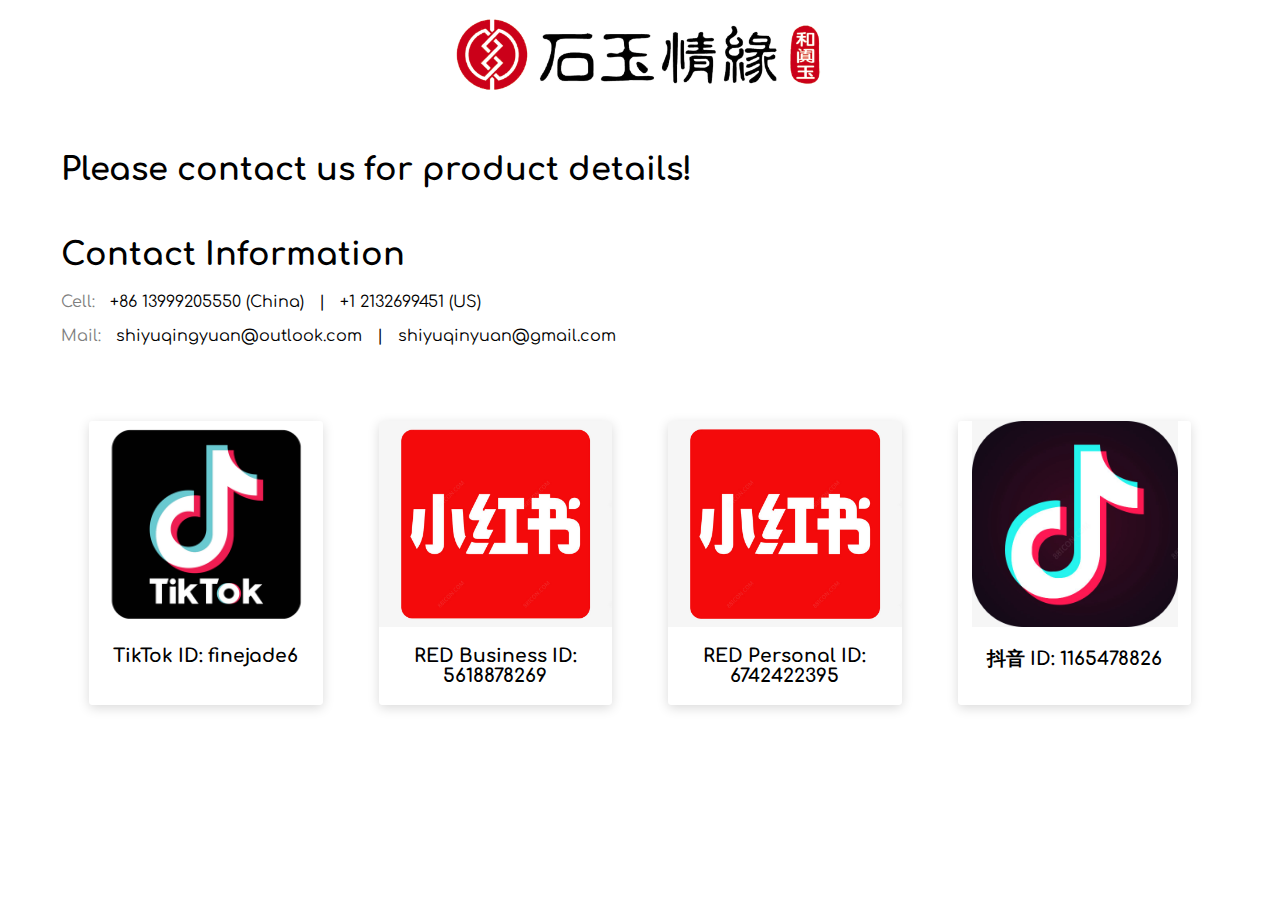
<file: fine_jade_home/contact/index.html>
<!DOCTYPE html>
<html lang="en">
<head>
    <meta charset="UTF-8">
    <meta http-equiv="X-UA-Compatible" content="IE=edge">
    <meta name="viewport" content="width=device-width, initial-scale=1.0">

    <link rel="stylesheet" href="https://fonts.googleapis.com/css?family=Comfortaa">
    <link rel="stylesheet" href="dict/contact_style.css">
    <link rel="icon" href="image/logo_final.png">
    <title>Fine Jade | Contacts</title>
</head>
<body>
    <div class="title">
        <img src="image/title.png" alt="title">
    </div>

    <div class="container">

        <h1 style="margin-top: 50px; margin-bottom: 50px;">
            Please contact us for product details!
        </h1>

        <h1>
            Contact Information
        </h1>

        <p>
            <span style="color:gray;">Cell: &nbsp;</span>
            +86 13999205550 (China)  &nbsp; | &nbsp; +1 2132699451 (US)
        </p>
        <p>
            <span style="color:gray;">Mail: &nbsp;</span>
            shiyuqingyuan@outlook.com &nbsp; | &nbsp; shiyuqinyuan@gmail.com
        </p>
    </div>

    <section class = "apps">
        <div class="apps__image container">
            <a href="https://www.tiktok.com/@finejade6?_t=8XOWVvERfqY&_r=1" target="_blank" rel="noopener noreferrer" class="article__item">
                <div class="article__image" style="background-image: url('image/social/tiktok.png');"></div>
                <div class="article__text">
                    <h3>TikTok ID: finejade6</h3>
                </div>
            </a>

            <a href="https://www.xiaohongshu.com/user/profile/62c66ac1000000000e00e8ce?xhsshare=CopyLink&appuid=62c66ac1000000000e00e8ce&apptime=1668574195" target="_blank" rel="noopener noreferrer" class="article__item">
                <div class="article__image" style="background-image: url('image/social/red.jpg');"></div>
                <div class="article__text">
                    <h3>RED Business ID: 5618878269</h3>
                </div>
            </a>

            <a href="https://www.xiaohongshu.com/user/profile/62c64afe0000000002000d94?xhsshare=CopyLink&appuid=62c64afe0000000002000d94&apptime=1668574491" target="_blank" rel="noopener noreferrer" class="article__item">
                <div class="article__image" style="background-image: url('image/social/red.jpg');"></div>
                <div class="article__text">
                    <h3>RED Personal ID: 6742422395</h3>
                </div>
            </a>

            <a href="https://v.douyin.com/rA2qfmv/" target="_blank" rel="noopener noreferrer" class="article__item">
                <div class="article__image" style="background-image: url('image/social/tiktok2.jpg'); width: 30%; margin-left: 6%;"></div>
                <div class="article__text">
                    <h3>抖音 ID: 1165478826</h3>
                </div>
            </a>
        </div>

    </section>

</body>
</html>
</file>
<file: fine_jade_home/contact/dict/contact_style.css>
body {
  font-family: "Comfortaa", serif;
}

section {
  display: block;
}

html {
  font-size: 100%;
  box-sizing: border-box;
}

*, *::before, *::after {
  box-sizing: inherit;
}

.title {
  margin: auto;
  width: 30%;
}
.title img {
  width: 100%;
  height: auto;
}

.container {
  max-width: 72.375rem;
  margin: 0 auto;
}

.apps .apps__image {
  display: flex;
  flex-wrap: wrap;
}
.apps .article__item {
  flex: 1 1 0%;
  margin-top: 3.75rem;
  margin-bottom: 3.75rem;
  margin-left: 1.75rem;
  margin-right: 1.75rem;
  border-radius: 0.2125rem;
  overflow: hidden;
  background-color: white;
  box-shadow: 0px 3px 12px rgba(0, 0, 0, 0.15);
  transition: all 150ms ease-in-out;
  text-decoration: none;
}
.apps .article__item:hover {
  transform: scale(1.025);
}
.apps .article__image {
  padding: 6.4375rem;
  background-size: cover;
  background-repeat: no-repeat;
  background-position: center center;
}
.apps .article__text {
  text-align: center;
  color: black;
}
</file>
